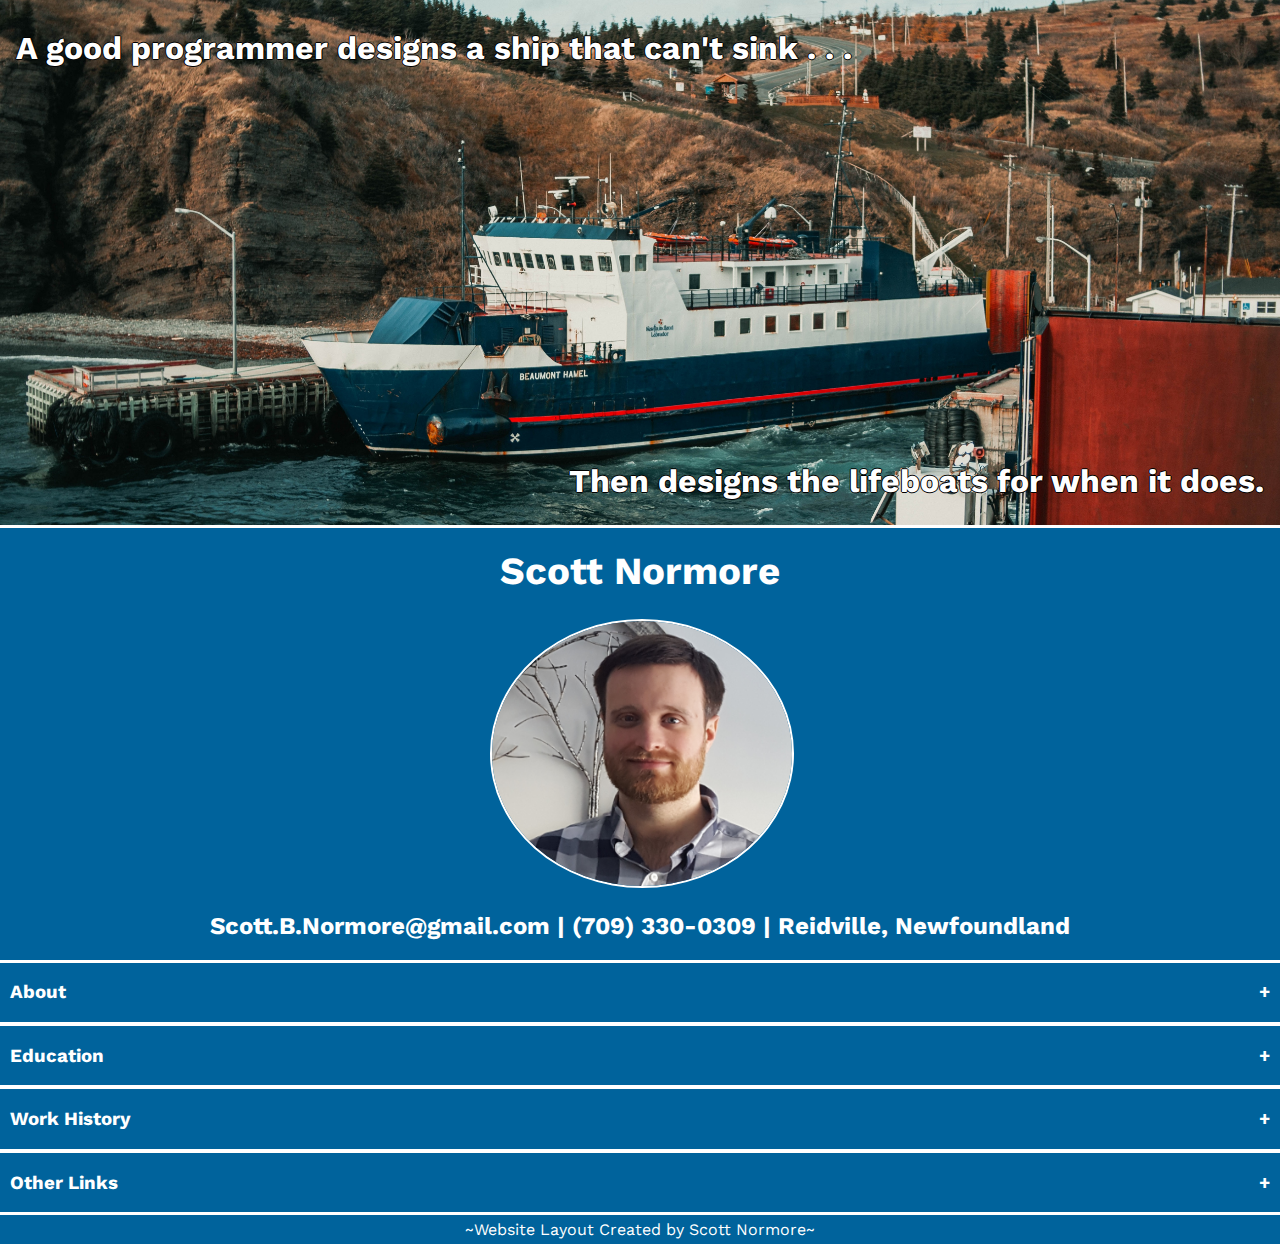
<file: index.html>
<!DOCTYPE html>
<html lang="en">
<head>
    <meta charset="UTF-8">
    <meta name="viewport" content="width=device-width, initial-scale=1.0">
    <link rel="stylesheet" href="style.css">
    <title>Scott's Summation</title>
</head>
<body>
    <div class="Desktop_Only_Content">
        <div id="header_image_container">
            <img src="images/jonathan-cooper-unsplash.jpg" alt="abstract effect">
            <h1 id="header_quote_1">A good programmer designs a ship that can't sink . . .</h1>
            <h1 id="header_quote_2">Then designs the lifeboats for when it does.</h1>
        </div>
        <div class="White_Line"></div>
    </div>
    <div id="profile_section">
        <h1 id="profile_name">Scott Normore</h1>
        <div id="portrait_image_container">
            <img id="portrait_image"src="images/Scott_Normore.jpg" alt="Scott Normore(me)">
        </div>
        <h2 class="Desktop_Only_Content">Scott.B.Normore@gmail.com | (709) 330-0309 | Reidville, Newfoundland</h2>
        <h2 class="Mobile_Only_Content">Scott.B.Normore@gmail.com</h2>
        <h2 class="Mobile_Only_Content">(709) 330-0309</h2>
        <h2 class="Mobile_Only_Content">Reidville, Newfoundland</h2>
    </div>
    <div class="Collapsible_Button Top" id="about_button">
        <h3 id="about_label" class="Label">About</h3><h3 id="about_symbol" class="Symbol">+</h3>
    </div>
    <div id="about_block" class="Collapsible_Block">
        <p>I am a recent graduate from Southern Alberta Institute of Technology and a previous graduate from Memorial University who is excited to break into the industry. Experienced in Hardware and Software, I have a passion for troubleshooting and tinkering with new technologies.</p>
    </div>
    <div class="Collapsible_Button" id="education_button">
        <h3 id="education_label" class="Label">Education</h3><h3 id="education_symbol" class="Symbol">+</h3>
    </div>
    <div id="education_block" class="Collapsible_Block">
        <p class="Emphasize">Keyin College</p>
        <p>April 2023 - Ongoing</p>
        <ul>
            <li>Programming in Python, HTML, CSS, Vanilla Java Script, Node.js and React.js</li>
            <li>Completed AWS certifited course material</li>
            <li>Use of Robomaster's API to give commands to a robot</li>
            <li>Use of using javascript's fetch API to fetch data from an API endpoint and to display that data on a page</li>
            <li>Experience using prototyping software for User Interfaces, such as Figma and Adobe XD</li>
        </ul>
        <p class="Emphasize">Information Technology (Software Development) Southern Alberta Institute of Technology</p>
        <p>Awarded August 2022</p>
        <ul>
            <li>Completed courses in Java, Java Script, HTML, CSS, and SQL</li>
            <li>Planned and designed full stack web applications using a combination of Node.js, Express, React, and MongoDB</li>
            <li>Designed database tables and queried data on Oracle databases using Structured Query Languages (SQL).</li>
            <li>Excellent knowledge of troubleshooting Computer Hardware and Software</li>
            <li>Worked with various operating systems, focusing on Windows and Linux</li>
            <li>Experience with the troubleshooting process</li>
            <li>Increased understanding of network systems and protocols</li>
        </ul>
        <p class="Emphasize">Bachelor of Science in Computer Science Memorial University of Newfoundland</p>
        <p>Awarded April 2018</p>
        <ul>
            <li>Experience querying data with Structured Query Languages</li>
            <li>Experience using Python for data manipulation and presentation</li>
            <li>Completed various projects using different programming languages and libraries</li>
            <li>Practiced optimization of programming algorithms and class structures</li>
            <li> Proficient use of Git Hub to collaborate on code</li>
        </ul>
    </div>
    <div class="Collapsible_Button" id="work_button">
        <h3 id="work_label" class="Label">Work History</h3><h3 id="work_symbol" class="Symbol">+</h3>
    </div>
    <div id="work_block" class="Collapsible_Block">
        <p class="Emphasize">Overnight Supervisor October 2019 - December 2020</p>
        <p>Worked as a supervisor overseeing overnight shifts at a local Dollarama</p>
        <ul>
            <li>Responsible for the planning and well being of a small team</li>
            <li>Communicated suggestions and constructive criticism on work</li>
            <li>Responsible for nighttime security of the workplace</li>
        </ul>
        <p class="Emphasize">Summer Community Worker June 2012 - August 2016</p>
        <p>Provided community maintenance and landscaping. Assisted senior citizens with home repair and maintenance projects</p>
        <ul>
            <li>Planned out and executed solo projects</li>
            <li>Work incorporated a combination of small teamwork and independent work</li>
        </ul>
    </div>
    <div class="Collapsible_Button Bottom" id="other_button">
        <h3 id="other_label" class="Label">Other Links</h3><h3 id="other_symbol" class="Symbol">+</h3>
    </div>
    <div id="other_block" class="Collapsible_Block">
        <a href="https://www.linkedin.com/in/scott-normore/"><p>Linkedin Profile</p></a>
        <a href="https://github.com/NLScotty"><p>Github Profile</p></a>
        <a href="https://www.credly.com/badges/83f0734c-ed84-4ce2-9947-54bd0dcb04be/public_url"><p>AWS Cloud Foundations Badge</p></a>
    </div>
    <footer>
        ~Website Layout Created by Scott Normore~
    </footer>
    <script type="text/javascript" src="script.js"></script>
</body>
</html>
</file>
<file: style.css>
@import url('https://fonts.googleapis.com/css2?family=Noto+Sans&family=Work+Sans&display=swap');

body{
    background-color: rgb(0, 99, 156);
    margin: 0;
    color: #ffffff;
    font-family: 'Work Sans', sans-serif;
}
img{
    width: 100%;
    height: 100%;
}

#header_image_container{
    width: 100%;
    height: auto;
    position: relative;
    text-align: center;
}
#header_quote_1{
    position: absolute;
    top: 8px;
    left: 16px;
    text-shadow: -1px 0 black, 0 1px black, 1px 0 black, 0 -1px black;
}
#header_quote_2{
    position: absolute;
    bottom: 8px;
    right: 16px;
    text-shadow: -1px 0 black, 0 1px black, 1px 0 black, 0 -1px black;
}
#portrait_image_container{
    width: 300px;
    height: auto;
    margin: auto;
}
#portrait_image{
    border-radius: 50%;
    border-style: solid;
    border-width: 2px;
    border-color: #ffffff;
}
#profile_section{
    text-align: center;
}
#profile_name{
    margin-top: 20px;
    font-size: 2.4rem;
}

.White_Line{
    width: 100%;
    margin-top: -4px;
    height: 3px;
    background-color: #ffffff;
}
.Collapsible_Button{
    display: flex;
    width: 100%;
    border-top: 2px solid #ffffff;
    border-bottom: 2px solid #ffffff;
}
.Top{
    border-top: 3.5px solid #ffffff;
}
.Bottom{
    border-bottom: 3.5px solid #ffffff;
}
.Active, .Collapsible_Button:hover{
    background-color: rgb(12, 145, 223);
}
.Collapsible_Block{
    padding: 0 18px;
    background-color: white;
    color: black;
    max-height: 0px;
    overflow: hidden;
    transition: max-height 0.2s ease-out;
}
.Label{
    align-self: flex-start;
    width: 50%;
    text-align: left;
    margin-left: 10px;
}
.Symbol{
    align-self: flex-end;
    width: 50%;
    text-align: right;
    margin-right: 10px;
}
.Emphasize{
    font-size: 1.2rem;
    font-weight: bold;
}
.Mobile_Only_Content{
    display: none;
}
footer{
    margin-top: 5px;
    text-align: center;
    text-size-adjust: 0.8;
    margin-bottom: 5px;
}
@media only screen and (max-width: 870px) {
    .Desktop_Only_Content {
      display: none;
    }
    .Mobile_Only_Content{
        display: block;
    }
}
</file>
